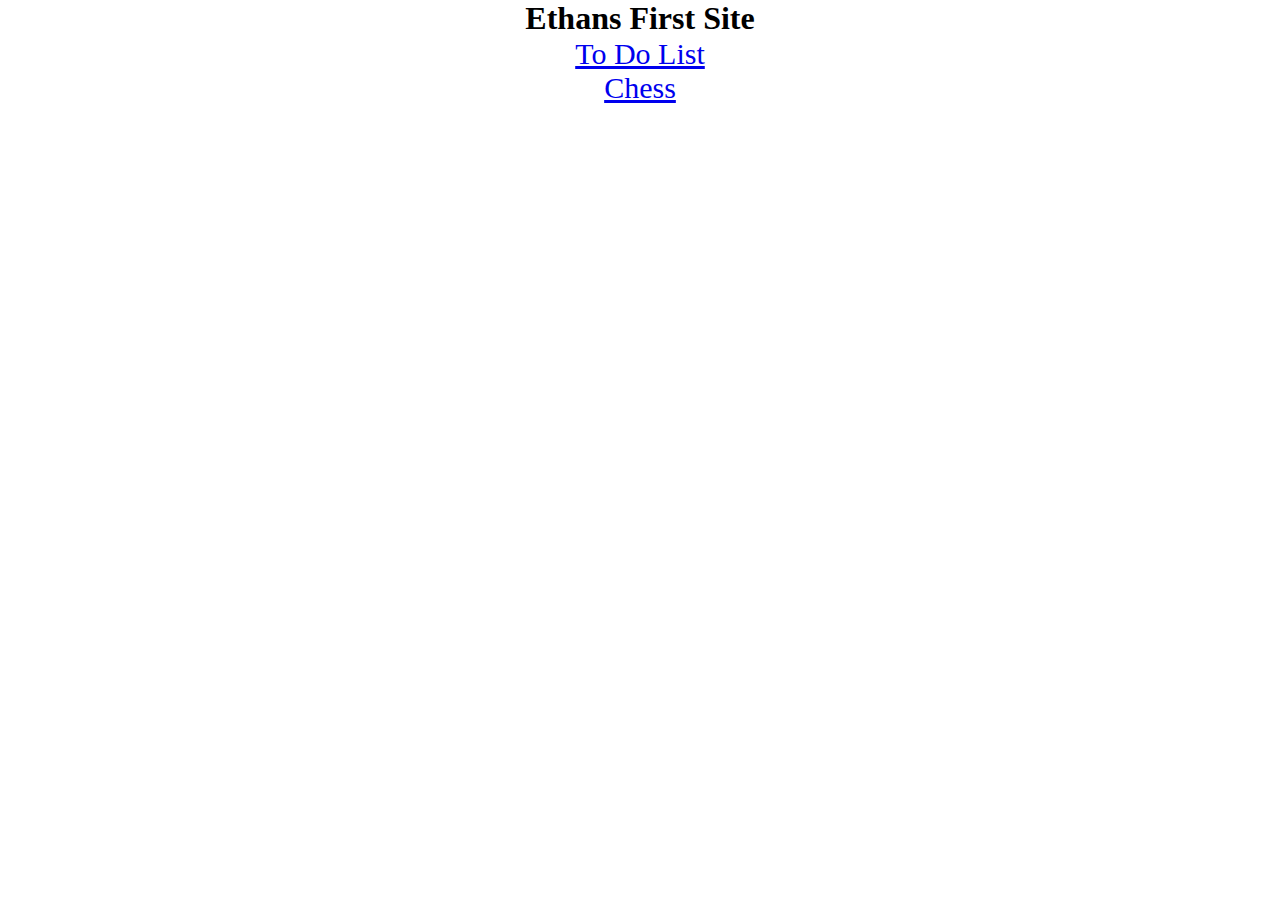
<file: index.html>
<html lang="en">
<head>
    <meta charset="UTF-8">
    <meta http-equiv="X-UA-Compatible" content="IE=edge">
    <meta name="viewport" content="width=device-width, initial-scale=1.0">
    <title> Ethans First Site </title>
    <link rel="Stylesheet" href="index.css">
</head>
<body>
    <h1>Ethans First Site</h1>
    <ul id="mainSiteDir">
        <li> <a href="ToDoList.html">To Do List</a> </li>
        <li><a href="diyChess.html">Chess</a></li>
    </ul>
</body>
</html>
</file>
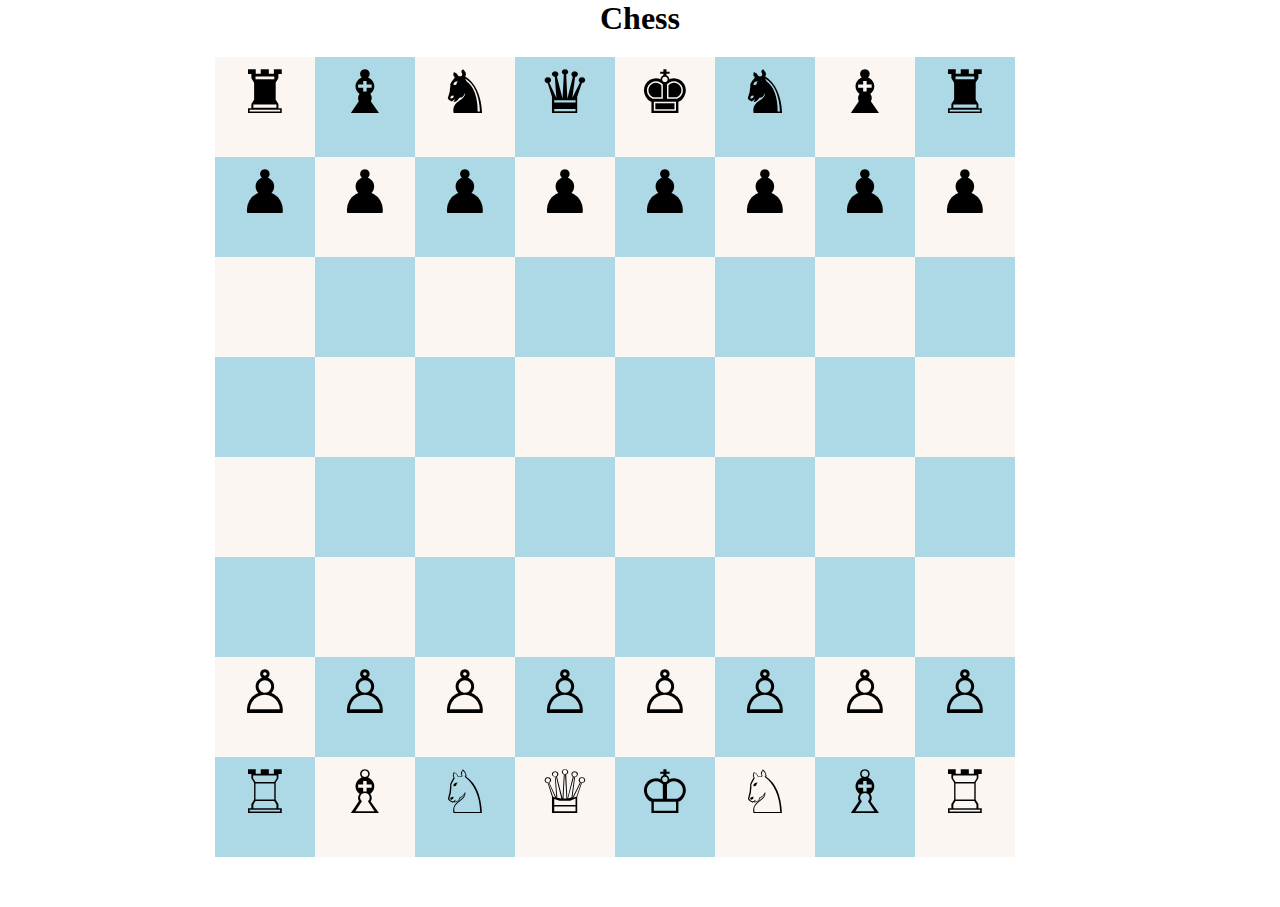
<file: diyChess.html>
<html lang="en">
<head>
    <meta charset="UTF-8">
    <meta http-equiv="X-UA-Compatible" content="IE=edge">
    <meta name="viewport" content="width=device-width, initial-scale=1.0">
    <link rel="StyleSheet" href="index.css">
    <title>Chess</title>
</head>
<body>
    <h1>Chess</h1>
    <div class="chess-container">

        <!--chess grid row 1 (id (row, column))-->
        <div class="white" id="11">♜</div>
        <div class="blue" id="12">♝</div>
        <div class="white" id="13">♞</div>
        <div class="blue" id="14">♛</div>
        <div class="white" id="15">♚</div>
        <div class="blue" id="16"> ♞</div>
        <div class="white" id="17">♝</div>
        <div class="blue" id="18"> ♜</div>

        <!-- row 2 -->
        <div class="blue" id="21">♟</div>
        <div class="white" id="22">♟</div>
        <div class="blue" id="23">♟</div>
        <div class="white" id="24">♟</div>
        <div class="blue" id="25">♟</div>
        <div class="white" id="26">♟</div>
        <div class="blue" id="27">♟</div>
        <div class="white" id="28">♟</div>
        
        <!--row 3-->
        <div class="white" id="31"></div>
        <div class="blue" id="32"> </div>
        <div class="white" id="33"></div>
        <div class="blue" id="34"> </div>
        <div class="white" id="35"></div>
        <div class="blue" id="36"> </div>
        <div class="white" id="37"></div>
        <div class="blue" id="38"> </div>

        <!--row 4-->
        <div class="blue" id="41"> </div>
        <div class="white" id="42"></div>
        <div class="blue" id="43"> </div>
        <div class="white" id="44"></div>
        <div class="blue" id="45"> </div>
        <div class="white" id="46"></div>
        <div class="blue" id="47"> </div>
        <div class="white" id="48"></div>
        
        <!--row 5-->
        <div class="white" id="51"></div>
        <div class="blue" id="52"> </div>
        <div class="white" id="53"></div>
        <div class="blue" id="54"> </div>
        <div class="white" id="55"></div>
        <div class="blue" id="56"> </div>
        <div class="white" id="57"></div>
        <div class="blue" id="58"> </div>
        
        <!--row 6-->
        <div class="blue" id="61"> </div>
        <div class="white" id="62"></div>
        <div class="blue" id="63"> </div>
        <div class="white" id="64"></div>
        <div class="blue" id="65"> </div>
        <div class="white" id="66"></div>
        <div class="blue" id="67"> </div>
        <div class="white" id="68"></div>
        
        <!--row 7-->
        <div class="white" id="71">♙</div>
        <div class="blue" id="72">♙</div>
        <div class="white" id="73">♙</div>
        <div class="blue" id="74">♙</div>
        <div class="white" id="75">♙</div>
        <div class="blue" id="76">♙</div>
        <div class="white" id="77">♙</div>
        <div class="blue" id="78">♙</div>

        
        <!--row 8-->
        <div class="blue" id=""> ♖</div>
        <div class="white" id="">♗</div>
        <div class="blue" id="">♘</div>
        <div class="white" id="">♕</div>
        <div class="blue" id="">♔</div>
        <div class="white" id="">♘</div>
        <div class="blue" id=""> ♗</div>
        <div class="white" id="">♖</div>

    </div>
</body>
</html>
</file>
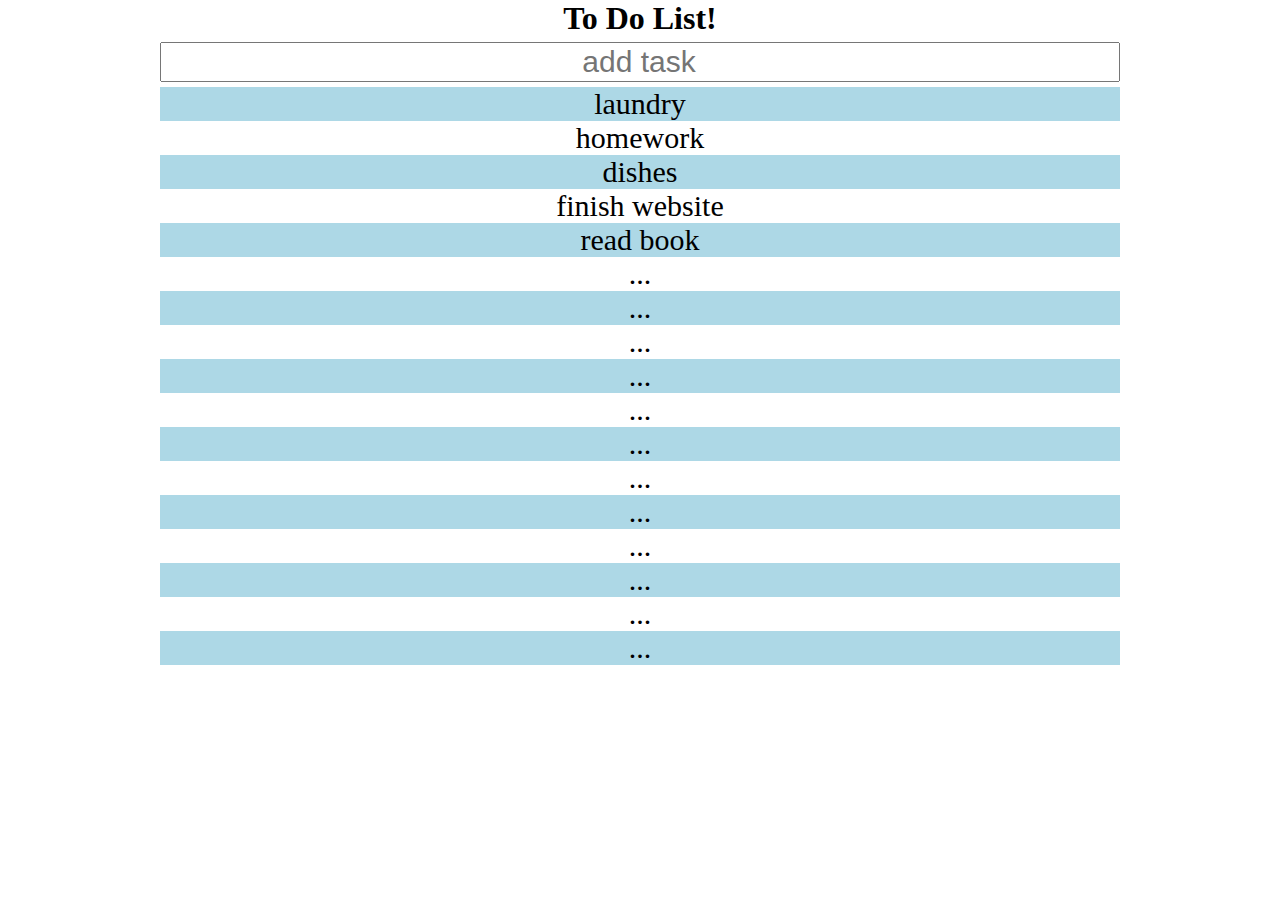
<file: ToDoList.html>
<html lang="en">
<head>
    <meta charset="UTF-8">
    <meta http-equiv="X-UA-Compatible" content="IE=edge">
    <meta name="viewport" content="width=device-width, initial-scale=1.0">
    <title>To Do List</title>
    <link rel="StyleSheet" href="index.css">
</head>
<body>
    <h1>
        To Do List!
    </h1>
    <div class="searchbar">
        <input type="text" placeholder="add task">
    </div>

    <ul class="tdl">
        <li>laundry</li>
        <li>homework</li>
        <li>dishes</li>
        <li>finish website</li>
        <li> read book</li>      
        <li> ...</li>      
        <li> ...</li>      
        <li> ...</li>      
        <li> ...</li> 
        <li> ...</li>      
        <li> ...</li>      
        <li>... </li>      
        <li> ...</li>  
        <li> ...</li>      
        <li> ...</li>      
        <li> ...</li>      
        <li> ...</li>             
    </ul>
    
</body>
</html>
</file>
<file: index.css>
* {
    box-sizing:border-box;
    margin:auto;
    padding-inline-start: 0px;
}


body {
    text-align: center;
    
}

h1, {
    font-size: 50px;
    margin-bottom:25px;
}

#mainSiteDir {
    list-style: none;
    font-size: 30px;   
}

ul, .tdl{
    font-size: 30px;
    list-style: none;
    width: 75%;
    text-align: center;
    
}

.tdl li:nth-child(odd) {
    background-color: lightblue;
}

.searchbar input{
    margin-top: 5px;
    margin-bottom: 5px;
    font-size: 30px; 
    text-align: center;
    width: 75%;
    
}

.chess-container {
    width:850px;
    height:850px;
    margin-top:20px;

}

.chess-container div:alternate {
    background-color: lightblue;
}


.blue {
    width: 100px;
    height:100px;
    float:left;
    font-size:60px;
    background-color: lightblue;
    border: 1px rgb(103, 194, 225);
}

.white {
    width: 100px;
    height:100px;
    float:left;
    font-size:60px;
    background-color: rgb(251, 246, 241);
    border: 1px lightblue;
}
</file>
